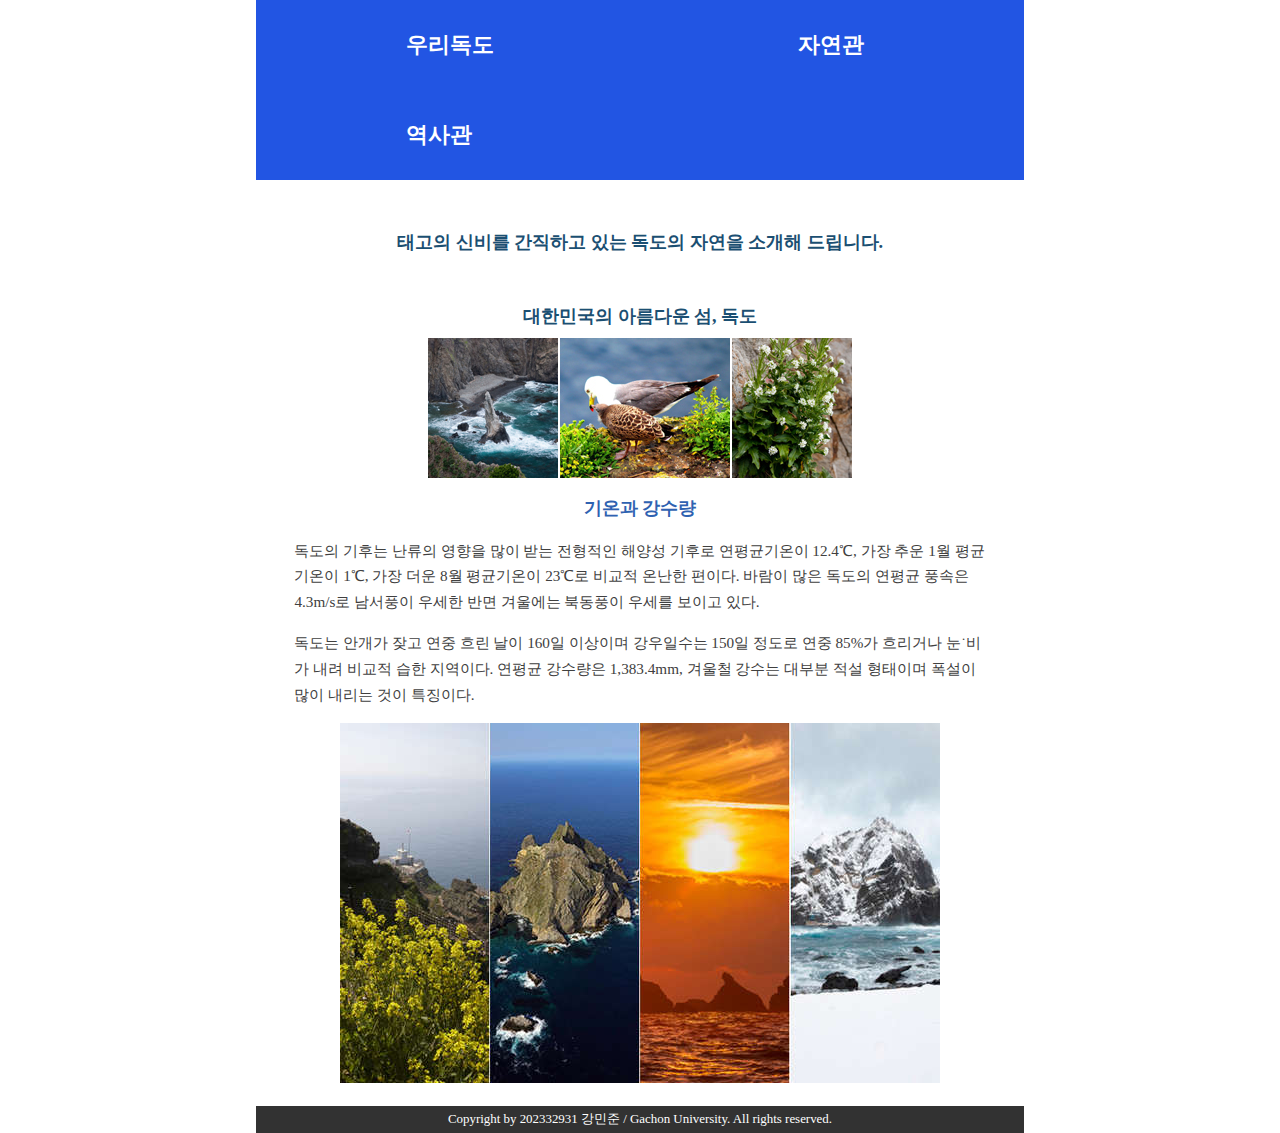
<file: index.html>
<!DOCTYPE html>
<html lang="ko">
<head>
    <meta charset="utf-8">
    <link href="style.css" rel="stylesheet" media="screen">
    <meta name="viewport" content="width=device-width, initial-scale=1.0">
    <title>프로젝트: 반응형 웹 페이지 제작</title>
</head>
<body>
    <!-- Header: 메뉴 -->
    <div id="header">
        <label for="toggle">MENU</label>
        <input type="checkbox" id="toggle">
        <ul id="nav">
            <li><a href="13-1.html"> 우리독도 </a></li>
            <li><a href="13-2.html"> 자연관 </a></li>
            <li><a href="13-3.html"> 역사관 </a></li>
        </ul>
    </div>
    <!-- Contents: 본문 -->    
    <div id="contents">
        <h2>태고의 신비를 간직하고 있는 독도의 자연을 소개해 드립니다.</h2>
        <h2>대한민국의 아름다운 섬, 독도</h2>
        <img src="dokdo1.jpeg" alt="독도 이미지 1">    
        <h3>기온과 강수량</h3>
        <p>독도의 기후는 난류의 영향을 많이 받는 전형적인 해양성 기후로 연평균기온이 12.4℃, 가장 추운 1월 평균기온이 1℃, 가장 더운 8월 평균기온이 23℃로 비교적 온난한 편이다. 바람이 많은 독도의 연평균 풍속은 4.3m/s로 남서풍이 우세한 반면 겨울에는 북동풍이 우세를 보이고 있다.</p>
        <p>독도는 안개가 잦고 연중 흐린 날이 160일 이상이며 강우일수는 150일 정도로 연중 85%가 흐리거나 눈˙비가 내려 비교적 습한 지역이다. 연평균 강수량은 1,383.4mm, 겨울철 강수는 대부분 적설 형태이며 폭설이 많이 내리는 것이 특징이다.</p>
        <img src="dokdo2.jpeg" alt="독도 이미지 2">    
        <br>
    </div>
    <!-- Footer: 저작권정보 -->
    <div id="footer">
        Copyright by 202332931 강민준 / Gachon University. All rights reserved.
    </div>
</body>
</html>
</file>
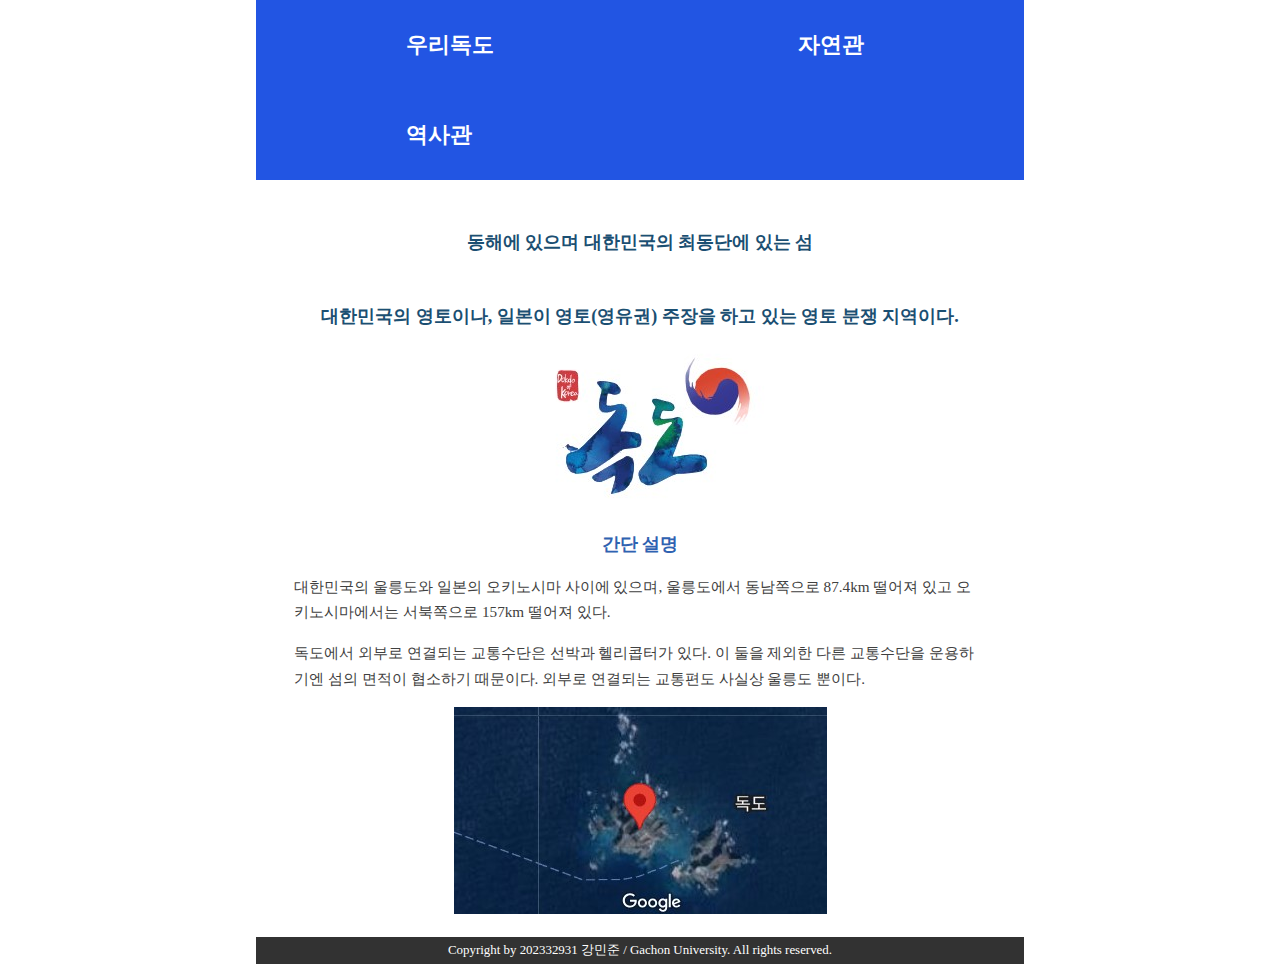
<file: 13-1.html>
<!DOCTYPE html>	
<html lang="ko">
<head>
    <meta charset="utf-8">
    <link href="style.css" rel="stylesheet" media="screen">
    <meta name="viewport" content="width=device-width, initial-scale=1.0">
    <title>프로젝트: 반응형 웹 페이지 제작</title>
</head>
<body>
    <!-- Header: 메뉴 -->
    <div id="header">
        <label for="toggle">MENU</label>
        <input type="checkbox" id="toggle">
        <ul id="nav">
            <li><a href="13-1.html"> 우리독도 </a></li>
            <li><a href="13-2.html"> 자연관 </a></li>
            <li><a href="13-3.html"> 역사관 </a></li>
        </ul>
    </div>
    <!-- Contents: 본문 -->    
    <div id="contents">
        <h2>동해에 있으며 대한민국의 최동단에 있는 섬</h2>
        <h2>대한민국의 영토이나, 일본이 영토(영유권) 주장을 하고 있는 영토 분쟁 지역이다.</h2>
        <img src="dokdo3.jpg" alt="독도 이미지 3">    
        <h3>간단 설명</h3>
        <p>대한민국의 울릉도와 일본의 오키노시마 사이에 있으며, 울릉도에서 동남쪽으로 87.4km 떨어져 있고 오키노시마에서는 서북쪽으로 157km 떨어져 있다. </p>
        <p>독도에서 외부로 연결되는 교통수단은 선박과 헬리콥터가 있다. 이 둘을 제외한 다른 교통수단을 운용하기엔 섬의 면적이 협소하기 때문이다. 외부로 연결되는 교통편도 사실상 울릉도 뿐이다.</p>
        <img src="dokdo4.jpg" alt="독도 이미지 4">    
        <br>
    </div>
    <!-- Footer: 저작권정보 -->
    <div id="footer">
        Copyright by 202332931 강민준 / Gachon University. All rights reserved.
    </div>
</body>
</html>
</file>
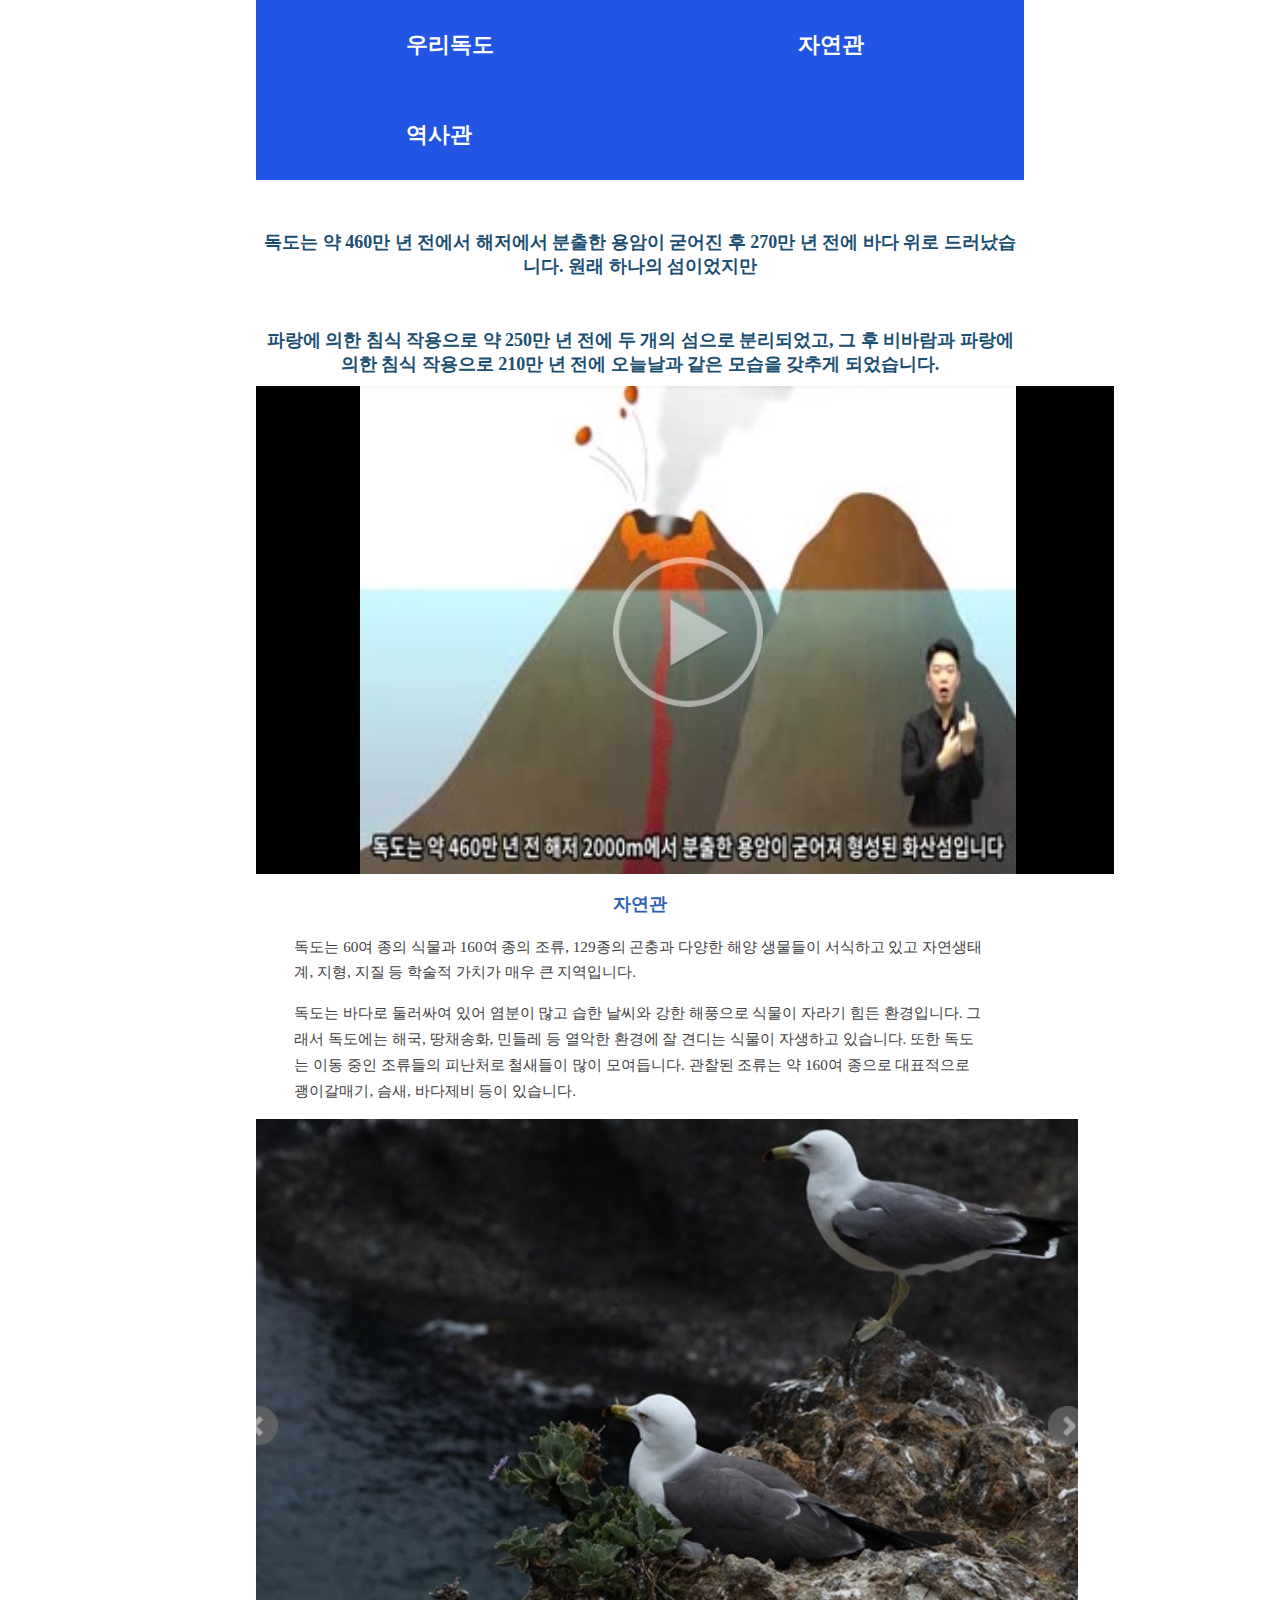
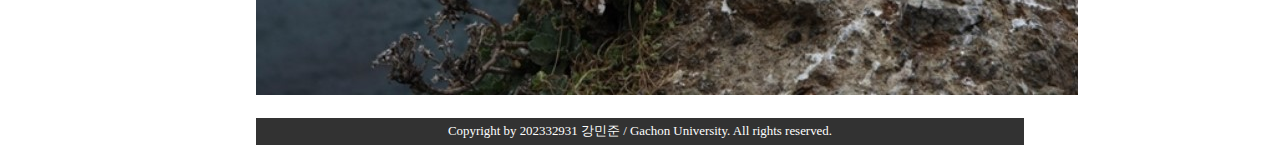
<file: 13-2.html>
<!DOCTYPE html>	
<html lang="ko">
<head>
    <meta charset="utf-8">
    <link href="style.css" rel="stylesheet" media="screen">
    <meta name="viewport" content="width=device-width, initial-scale=1.0">
    <title>프로젝트: 반응형 웹 페이지 제작</title>
</head>
<body>
    <!-- Header: 메뉴 -->
    <div id="header">
        <label for="toggle">MENU</label>
        <input type="checkbox" id="toggle">
        <ul id="nav">
            <li><a href="13-1.html"> 우리독도 </a></li>
            <li><a href="13-2.html"> 자연관 </a></li>
            <li><a href="13-3.html"> 역사관 </a></li>
        </ul>
    </div>
    <!-- Contents: 본문 -->    
    <div id="contents">
        <h2>독도는 약 460만 년 전에서 해저에서 분출한 용암이 굳어진 후 270만 년 전에 바다 위로 드러났습니다. 원래 하나의 섬이었지만</h2>
        <h2>파랑에 의한 침식 작용으로 약 250만 년 전에 두 개의 섬으로 분리되었고, 그 후 비바람과 파랑에 의한 침식 작용으로 210만 년 전에 오늘날과 같은 모습을 갖추게 되었습니다.</h2>
        <img src="dokdo5.jpg" alt="독도 이미지 5">    
        <h3>자연관</h3>
        <p>독도는 60여 종의 식물과 160여 종의 조류, 129종의 곤충과 다양한 해양 생물들이 서식하고 있고 자연생태계, 지형, 지질 등 학술적 가치가 매우 큰 지역입니다. </p>
        <p>독도는 바다로 둘러싸여 있어 염분이 많고 습한 날씨와 강한 해풍으로 식물이 자라기 힘든 환경입니다. 그래서 독도에는 해국, 땅채송화, 민들레 등 열악한 환경에 잘 견디는 식물이 자생하고 있습니다. 또한 독도는 이동 중인 조류들의 피난처로 철새들이 많이 모여듭니다. 관찰된 조류는 약 160여 종으로 대표적으로 괭이갈매기, 슴새, 바다제비 등이 있습니다.</p>
        <img src="dokdo6.jpg" alt="독도 이미지 6">    
        <br>
    </div>
    <!-- Footer: 저작권정보 -->
    <div id="footer">
        Copyright by 202332931 강민준 / Gachon University. All rights reserved.
    </div>
</body>
</html>
</file>
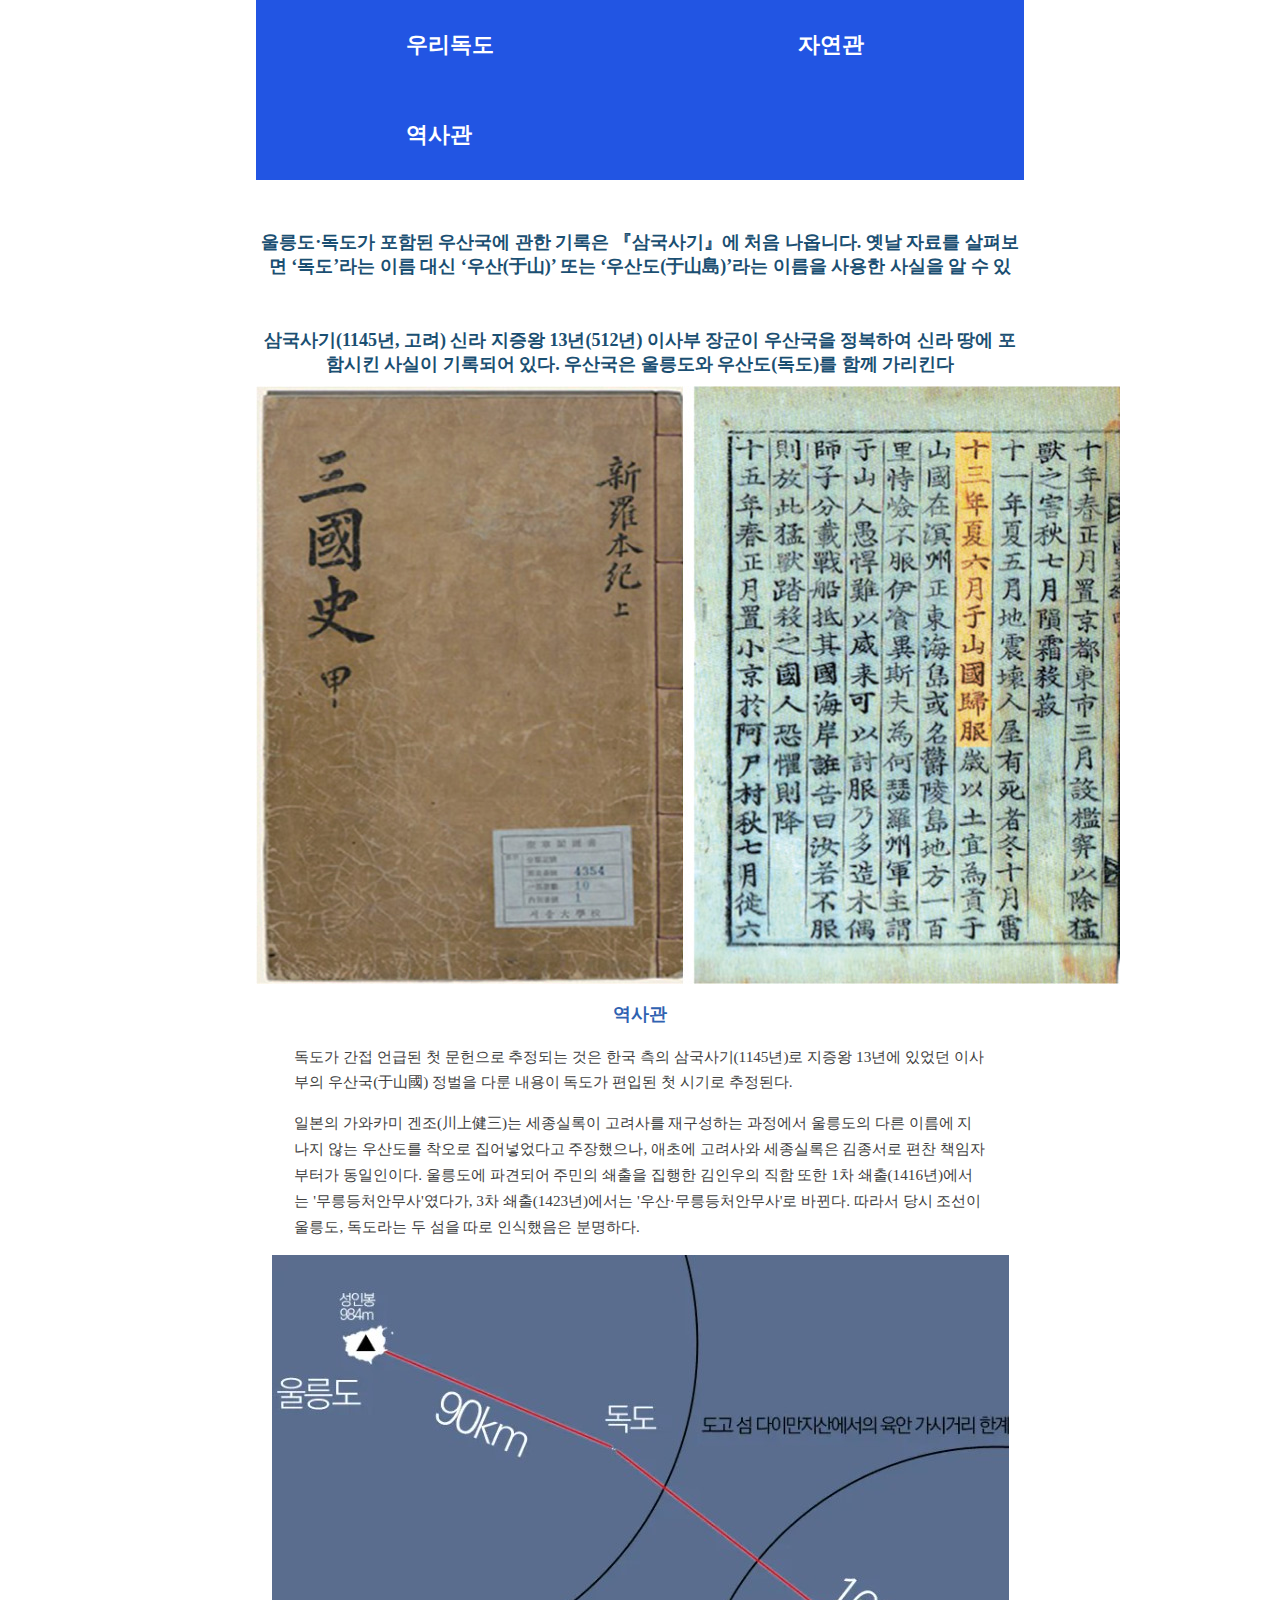
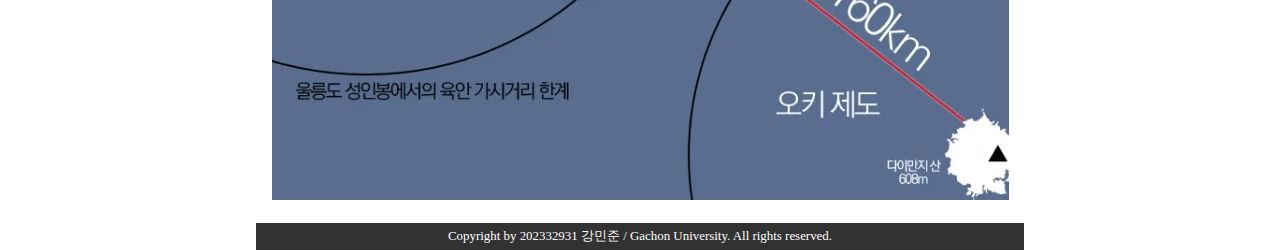
<file: 13-3.html>
<!DOCTYPE html>	
<html lang="ko">
<head>
    <meta charset="utf-8">
    <link href="style.css" rel="stylesheet" media="screen">
    <meta name="viewport" content="width=device-width, initial-scale=1.0">
    <title>프로젝트: 반응형 웹 페이지 제작</title>
</head>
<body>
    <!-- Header: 메뉴 -->
    <div id="header">
        <label for="toggle">MENU</label>
        <input type="checkbox" id="toggle">
        <ul id="nav">
            <li><a href="13-1.html"> 우리독도 </a></li>
            <li><a href="13-2.html"> 자연관 </a></li>
            <li><a href="13-3.html"> 역사관 </a></li>
        </ul>
    </div>
    <!-- Contents: 본문 -->    
    <div id="contents">
        <h2>울릉도·독도가 포함된 우산국에 관한 기록은 『삼국사기』에 처음 나옵니다. 옛날 자료를 살펴보면 ‘독도’라는 이름 대신 ‘우산(于山)’ 또는 ‘우산도(于山島)’라는 이름을 사용한 사실을 알 수 있</h2>
        <h2>삼국사기(1145년, 고려) 신라 지증왕 13년(512년) 이사부 장군이 우산국을 정복하여 신라 땅에 포함시킨 사실이 기록되어 있다. 우산국은 울릉도와 우산도(독도)를 함께 가리킨다</h2>
        <img src="dokdo7.jpg" alt="독도 이미지 7">    
        <h3>역사관</h3>
        <p>독도가 간접 언급된 첫 문헌으로 추정되는 것은 한국 측의 삼국사기(1145년)로 지증왕 13년에 있었던 이사부의 우산국(于山國) 정벌을 다룬 내용이 독도가 편입된 첫 시기로 추정된다. </p>
        <p>일본의 가와카미 겐조(川上健三)는 세종실록이 고려사를 재구성하는 과정에서 울릉도의 다른 이름에 지나지 않는 우산도를 착오로 집어넣었다고 주장했으나, 애초에 고려사와 세종실록은 김종서로 편찬 책임자부터가 동일인이다. 울릉도에 파견되어 주민의 쇄출을 집행한 김인우의 직함 또한 1차 쇄출(1416년)에서는 '무릉등처안무사'였다가, 3차 쇄출(1423년)에서는 '우산·무릉등처안무사'로 바뀐다. 따라서 당시 조선이 울릉도, 독도라는 두 섬을 따로 인식했음은 분명하다.</p>
        <img src="dokdo8.jpg" alt="독도 이미지 8">    
        <br>
    </div>
    <!-- Footer: 저작권정보 -->
    <div id="footer">
        Copyright by 202332931 강민준 / Gachon University. All rights reserved.
    </div>
</body>
</html>
</file>
<file: style.css>
/* 데스크톱 */
	body{ margin:0 auto;
	      width:60%;
		  font-family:"Nanum Gothic", "맑은 고딕", Dotum;
		  color:#404040;
		  font-size:95%; }
	a {text-decoration:none;
	   color:white; }
	#header{ background-color: #2255e3;
	         color:white;}
	label,#toggle {display:none;}
    #nav {	padding:0;
	        margin: 0;
			display:inline;}
	#nav li{ display: inline-block;
	         padding: 30px 150px;
			 font-weight:bold;
			 font-size:22px;}
	#contents {min-height: 200px; 
	           background-color:white; }
	#contents h2{ font-size: 18px;
	              color: #1B4F72;
				  text-align:center;
				  margin:50px 0 10px 0; }
	#contents img{display: block;
					margin: 5px auto; }
	#contents h3{text-align:center;
				 color:#2F62B1;}
	#contents p{padding:0 5%;
				line-height:1.7em;}
	#footer {background-color:#323232;
	         color:white;
			 text-align:center;
			 font-size:0.85em;
			 padding: 5px 0; }
	/* 모바일 */
	@media screen and (max-width: 480px) {
		body{margin: 0 auto;
			 width:100%;}
		#nav { display:none;}
		#toggle:checked + #nav { display:block;}
		#nav li{ display:block;
				 width:100%;
				 text-align:center;
				 border-top:1px solid white;
				 padding: 3%;
				 font-size:1.1em; }
		label{display:block;
				text-align:center;
				font-size:20px;
				font-weight:bold;
				padding: 10px 3%; }
		#contents img{width:98%;}
	}
</file>
